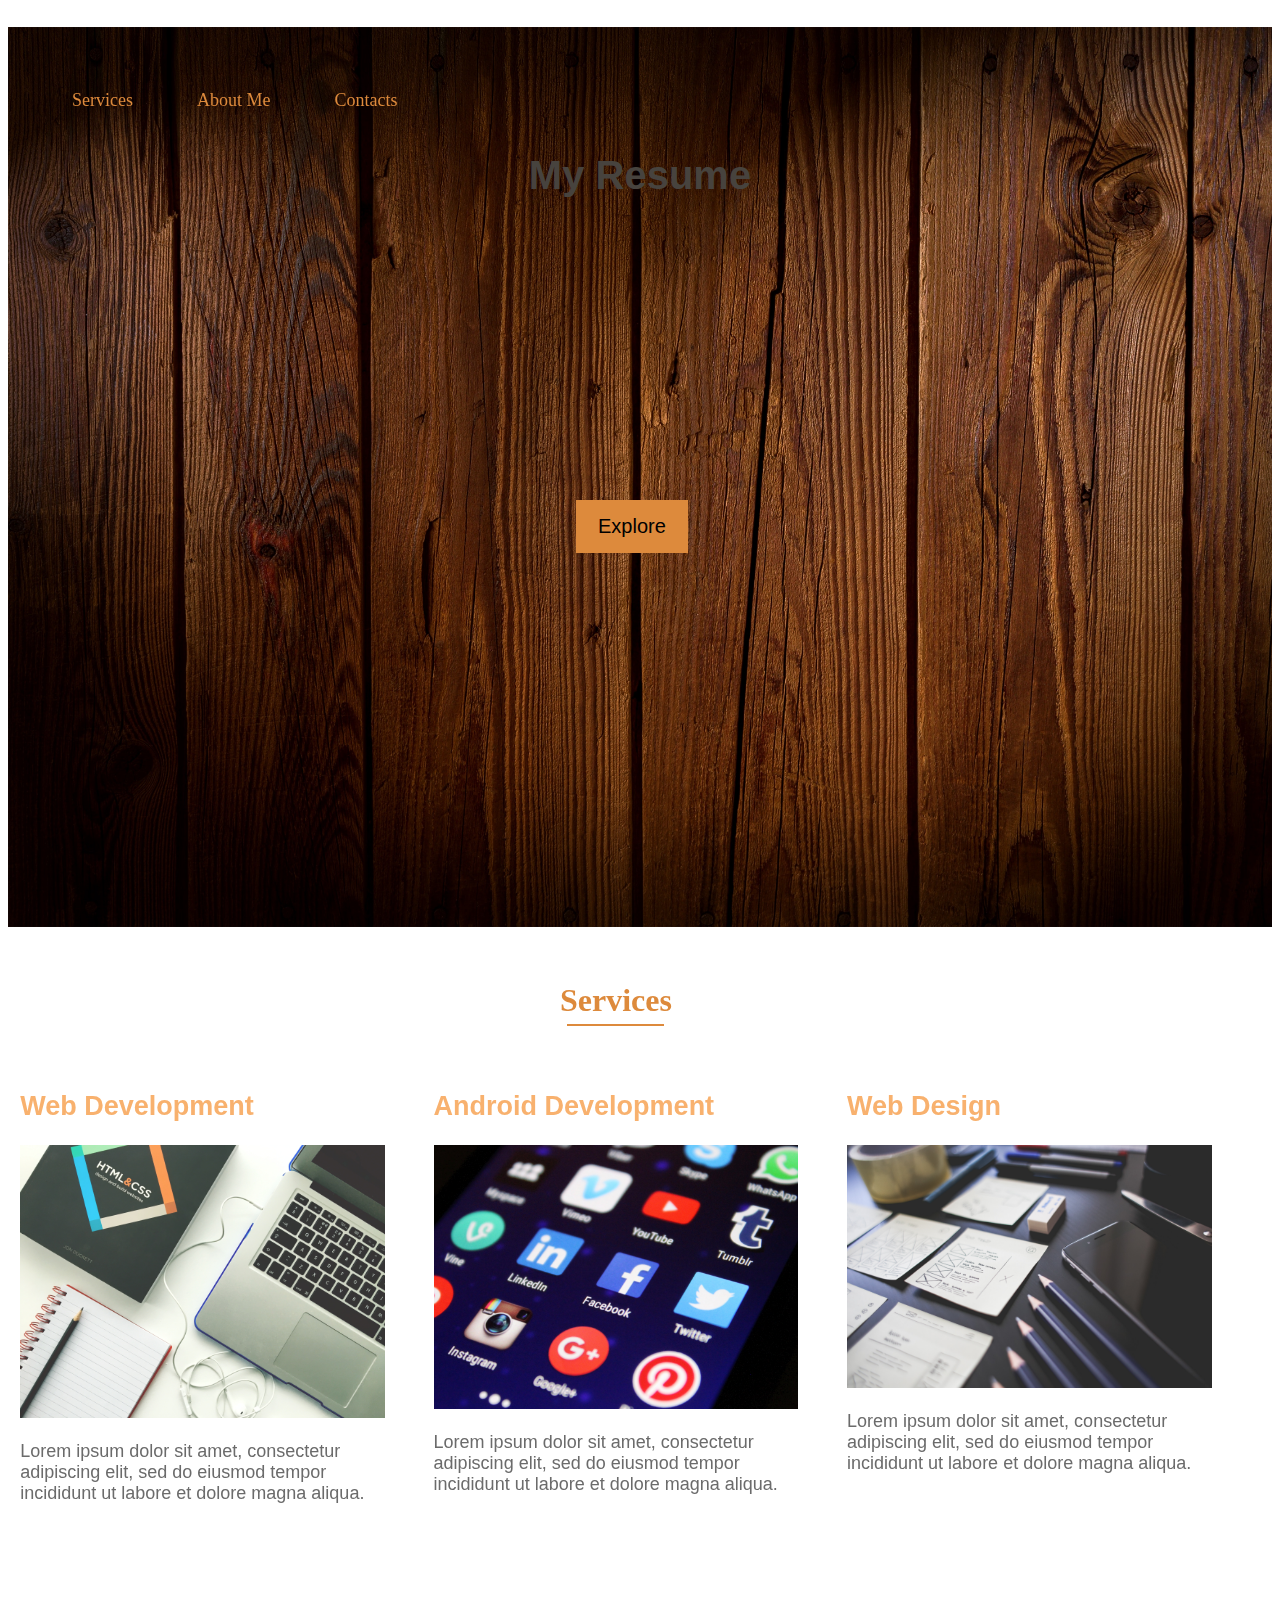
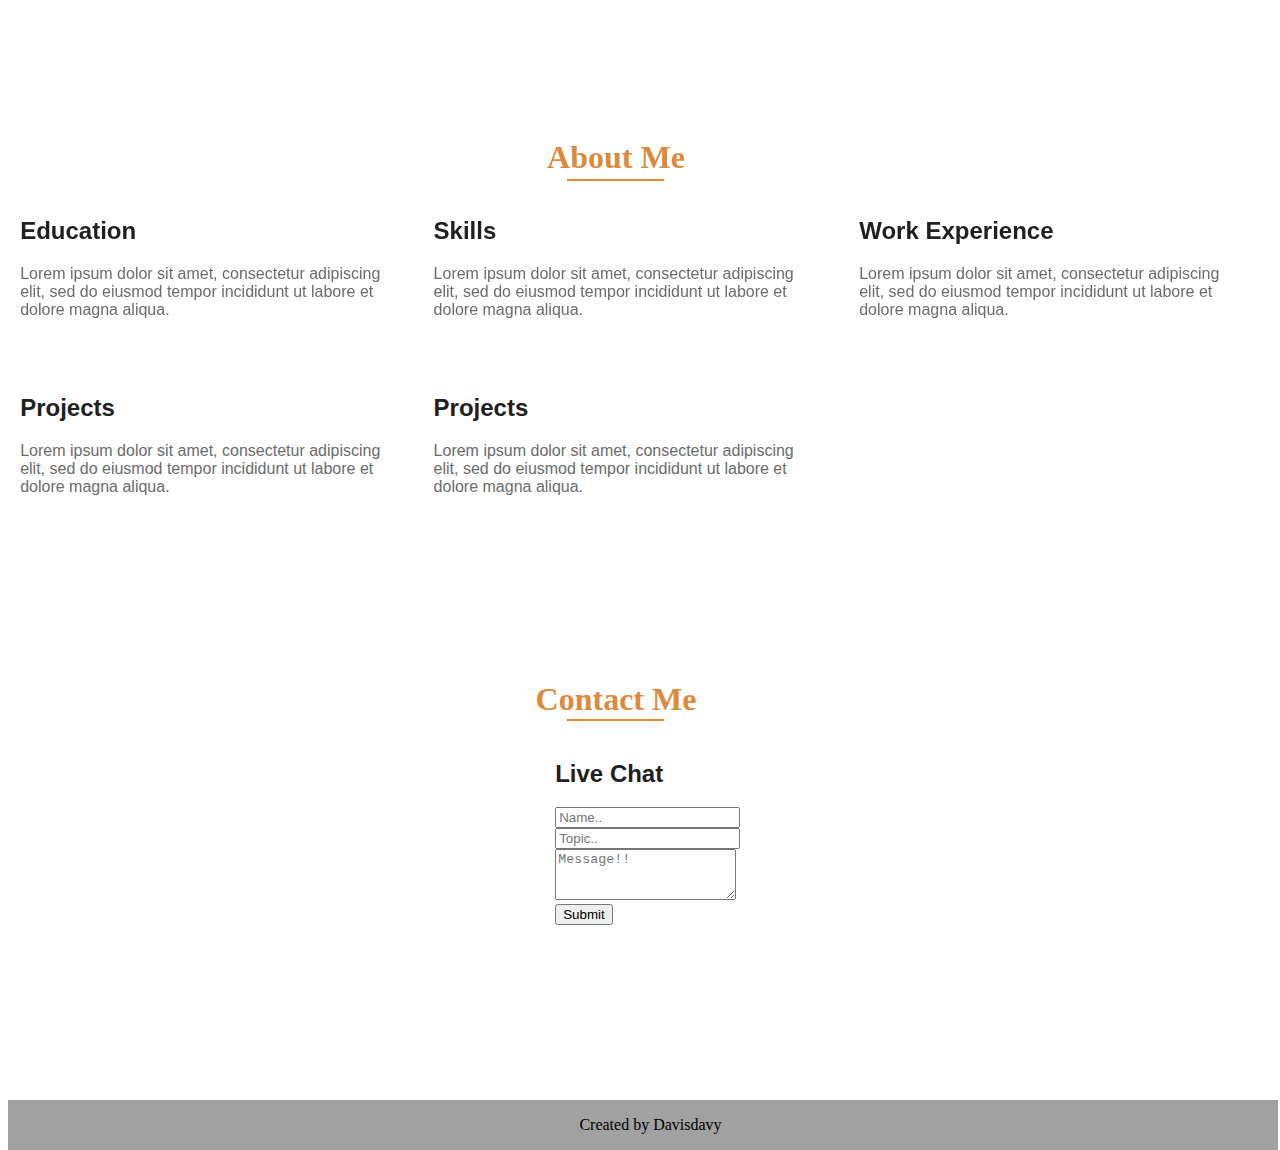
<file: index.html>
<!DOCTYPE html>
<html lang="en">
<head>
    <meta charset="UTF-8">
    <meta name="viewport" content="width=device-width, initial-scale=1.0">
    <meta http-equiv="X-UA-Compatible" content="ie=edge">
    <link rel="stylesheet" href="css/style.css">
    <title>My Resume</title>
</head>
<body>
    <div class="body"  style="background-image: url('image/canvas.jpg');height: 100vh; background-size: cover; background-repeat: no-repeat">
        <div class="nav">
                <ul>
                <li><a href="#service">Services</a></li>
                <li><a href="#about">About Me</a></li>
                <li><a href="#contact">Contacts</a></li>
                </ul>
            </div>
    <h1 class="heading">My Resume</h1>
    <button><a href="#service">Explore</a></button>
    </div>
    <div id="service">
        <div class="service-head">
            <h1>Services</h1>
            <div class="line"></div>
        </div>
        <div class="content">
            <div><h2 class="proj-head">Web Development</h2>
                 <a><img class="proj" src="image/development.jpg" alt=""></a>
                     <p>Lorem ipsum dolor sit amet, consectetur adipiscing elit, 
                     sed do eiusmod tempor incididunt ut labore et dolore magna aliqua.
                    </p>
            </div>
        </div>
            <div class="content1">
                <div><h2 class="proj-head">Android Development</h2>
                     <a><img class="proj" src="image/development1.jpg" alt=""></a>
                         <p>Lorem ipsum dolor sit amet, consectetur adipiscing elit, 
                         sed do eiusmod tempor incididunt ut labore et dolore magna aliqua.
                        </p>
                </div>
            </div>
            <div class="content2">
                <div><h2 class="proj-head">Web Design</h2>
                     <a><img class="proj" src="image/development2.jpg" alt=""></a>
                        <p>Lorem ipsum dolor sit amet, consectetur adipiscing elit, 
                         sed do eiusmod tempor incididunt ut labore et dolore magna aliqua.
                        </p>
                </div>
            </div>
    </div>
    <div id="about">
        <div class="about-head">
            <h1>About Me</h1>
            <div class="line1"></div>
        </div>
        <div class="content-about">
            <div><h2 class="about-level">Education</h2>
                <p>Lorem ipsum dolor sit amet, consectetur adipiscing elit, 
                    sed do eiusmod tempor incididunt ut labore et dolore magna aliqua.
                </p>
            </div>
        </div>
        <div class="content-about1">
            <div><h2 class="about-level1">Skills</h2>
                <p>Lorem ipsum dolor sit amet, consectetur adipiscing elit, 
                    sed do eiusmod tempor incididunt ut labore et dolore magna aliqua.
                </p>
            </div>
        </div>
        <div class="content-about2">
            <div><h2 class="about-level2">Work Experience</h2>
                <p>Lorem ipsum dolor sit amet, consectetur adipiscing elit, 
                 sed do eiusmod tempor incididunt ut labore et dolore magna aliqua.
                </p>
            </div>
            </div>
        <div class="content-about3">
            <div><h2 class="about-level3">Projects</h2>
                <p>Lorem ipsum dolor sit amet, consectetur adipiscing elit, 
                    sed do eiusmod tempor incididunt ut labore et dolore magna aliqua.
                </p>
            </div>
        </div>
        <div class="content-about4">
            <div><h2 class="about-level4">Projects</h2>
                <p>Lorem ipsum dolor sit amet, consectetur adipiscing elit, 
                    sed do eiusmod tempor incididunt ut labore et dolore magna aliqua.
                </p>
            </div>
        </div>  
    </div>
    <div id="contact">
        <div class="contact-head">
            <h1>Contact Me</h1>
            <div class="line2"></div>
        </div>
        <div class="content-contact">
            <div><h2 class="contact-level4">Live Chat</h2>
                <form action="" class="live-chat">
                    <input type="text" placeholder="Name.."><br>
                    <input type="text"  placeholder="Topic.."><br>
                    <textarea name=""cols="20" rows="3" placeholder="Message!!"></textarea><br>
                    <input type="button" name="" value="Submit">
                </form>
            </div>
        </div>
    </div>
    <footer>
        <div class="footer">
            <p class="footer-para">Created by Davisdavy</p>
        </div>
    </footer>
</body>
</html>
</file>
<file: css/style.css>
.heading{
    text-align: center;
    color: rgb(71, 67, 62);
    font-family: sans-serif;
    font-size: 40px;
    padding-top: 10%;
}

ul {
    list-style-type: none;
    margin: 0;
    padding: 0;
    overflow: hidden;
    
  }
  
li {
    float: left;
    padding-left: 5%;
  }
  
button a {
    display: block;
    color: rgb(221, 138, 60);
    text-align: center;
    padding: 14px 16px;
    text-decoration: none;
    font-size: 20px;
  }
 button a:hover{
    background-color: rgb(221, 138, 60);
    color: aliceblue;
    transition: 1s;
  }
button{
    position: absolute;
    border: none;
    outline: none;
    background-color: rgb(221, 138, 60);
    font-size: 28px;
    text-align: center; 
    top: 55.5%;
    left: 45%;
  }
button a{
    color: black;
 }
 .nav{
    overflow: hidden;
    position: fixed;
    top: 10%; 
    width: 100%;
}
.nav a{
    text-decoration: none;
    color: rgb(221, 138, 60);
    font-size: 18px;
}
.nav a:hover {
    background: rgb(221, 138, 60);
    color: rgb(150, 139, 139);
    transition: 1.2s; 
}

.mid-image{
    overflow: hidden;
    position: fixed;
}
#service{
    position: absolute;
    width: 95%;
    top: 100%;
}
.service-head{
    color: rgb(221, 138, 60);
    text-align: center;
    padding-top: 5%;
}
.line{
    border: 1px solid rgb(221, 138, 60);
    position: absolute;
    top: 88%;
    left: 46%;
    width: 95px;
    height: 0px;
}
.content{
    position: absolute;
    width: 30%;
    left: 1%;
    top: 120%;
    color: rgb(107, 107, 107) ;
    font-family: 'Roboto', sans-serif;
    font-size: 18px;
}
.content1{
    position: absolute;
    width: 30%;
    left: 35%;
    top: 120%;
    color: rgb(107, 107, 107);
    font-family: 'Roboto', sans-serif;
    font-size: 18px;
}
.proj{
    width: 100%;
}
.proj-head{
    color: rgb(248, 177, 110);
}
.content a img{
    cursor: pointer;
}


.content2 a img{
    cursor: pointer;
}
.content2{
    position: absolute;
    width: 30%;
    left: 69%;
    top: 120%;
    color: rgb(107, 107, 107);
    font-family: 'Roboto', sans-serif;
    font-size: 18px;
}
#about{
    position: absolute;
    width: 95%;
    top: 180%;
}
.about-head{
    color: rgb(221, 138, 60);
    text-align: center;
    padding-top: 8%;
}
.line1{
    border: 1px solid rgb(221, 138, 60);
    position: absolute;
    top: 90%;
    left: 46%;
    width: 95px;
    height: 0px;

}
.about-level{
    color: rgb(32, 32, 32);
}

.content-about{
    position: absolute;
    width: 30%;
    left: 1%;
    top: 100%;
    color: rgb(107, 107, 107) ;
    font-family: sans-serif;
}
.content-about1{
    position: absolute;
    width: 30%;
    left: 35%;
    top: 100%;
    color: rgb(107, 107, 107) ;
    font-family: sans-serif;
}
.about-level1{
    color: rgb(32, 32, 32);
}
.about-level2{
    color: rgb(32, 32, 32);
}

.content-about2{
    position: absolute;
    width: 30%;
    left: 70%;
    top: 100%;
    color: rgb(107, 107, 107) ;
    font-family: sans-serif;
}
.about-level3{
    color: rgb(32, 32, 32);
}

.content-about3{
    position: absolute;
    width: 30%;
    left: 1%;
    top: 200%;
    color: rgb(107, 107, 107) ;
    font-family: sans-serif;
}
.about-level4{
    color: rgb(32, 32, 32);
}

.content-about4{
    position: absolute;
    width: 30%;
    left: 35%;
    top: 200%;
    color: rgb(107, 107, 107) ;
    font-family: sans-serif;
}
#contact{
    position: absolute;
    width: 95%;
    top: 245%;
}
.contact-head{
    color: rgb(221, 138, 60);
    text-align: center;
    padding-top: 4.5%;
}
.line2{
    border: 1px solid rgb(221, 138, 60);
    position: absolute;
    top: 85%;
    left: 46%;
    width: 95px;
    height: 0px;

}
.contact-level4{
    color: rgb(32, 32, 32);
}

.content-contact{
    position: absolute;
    width: 30%;
    left: 1%;
    top: 100%;
    color: rgb(107, 107, 107) ;
    font-family: sans-serif;
}
.content-contact{
    position: absolute;
    left: 45%;
}
.footer{
    position: absolute;
    top: 300%;
    width: 99.2%;
    background-color: rgb(161, 161, 161);
}
.footer-para{
    padding-left: 45%;
}
</file>
